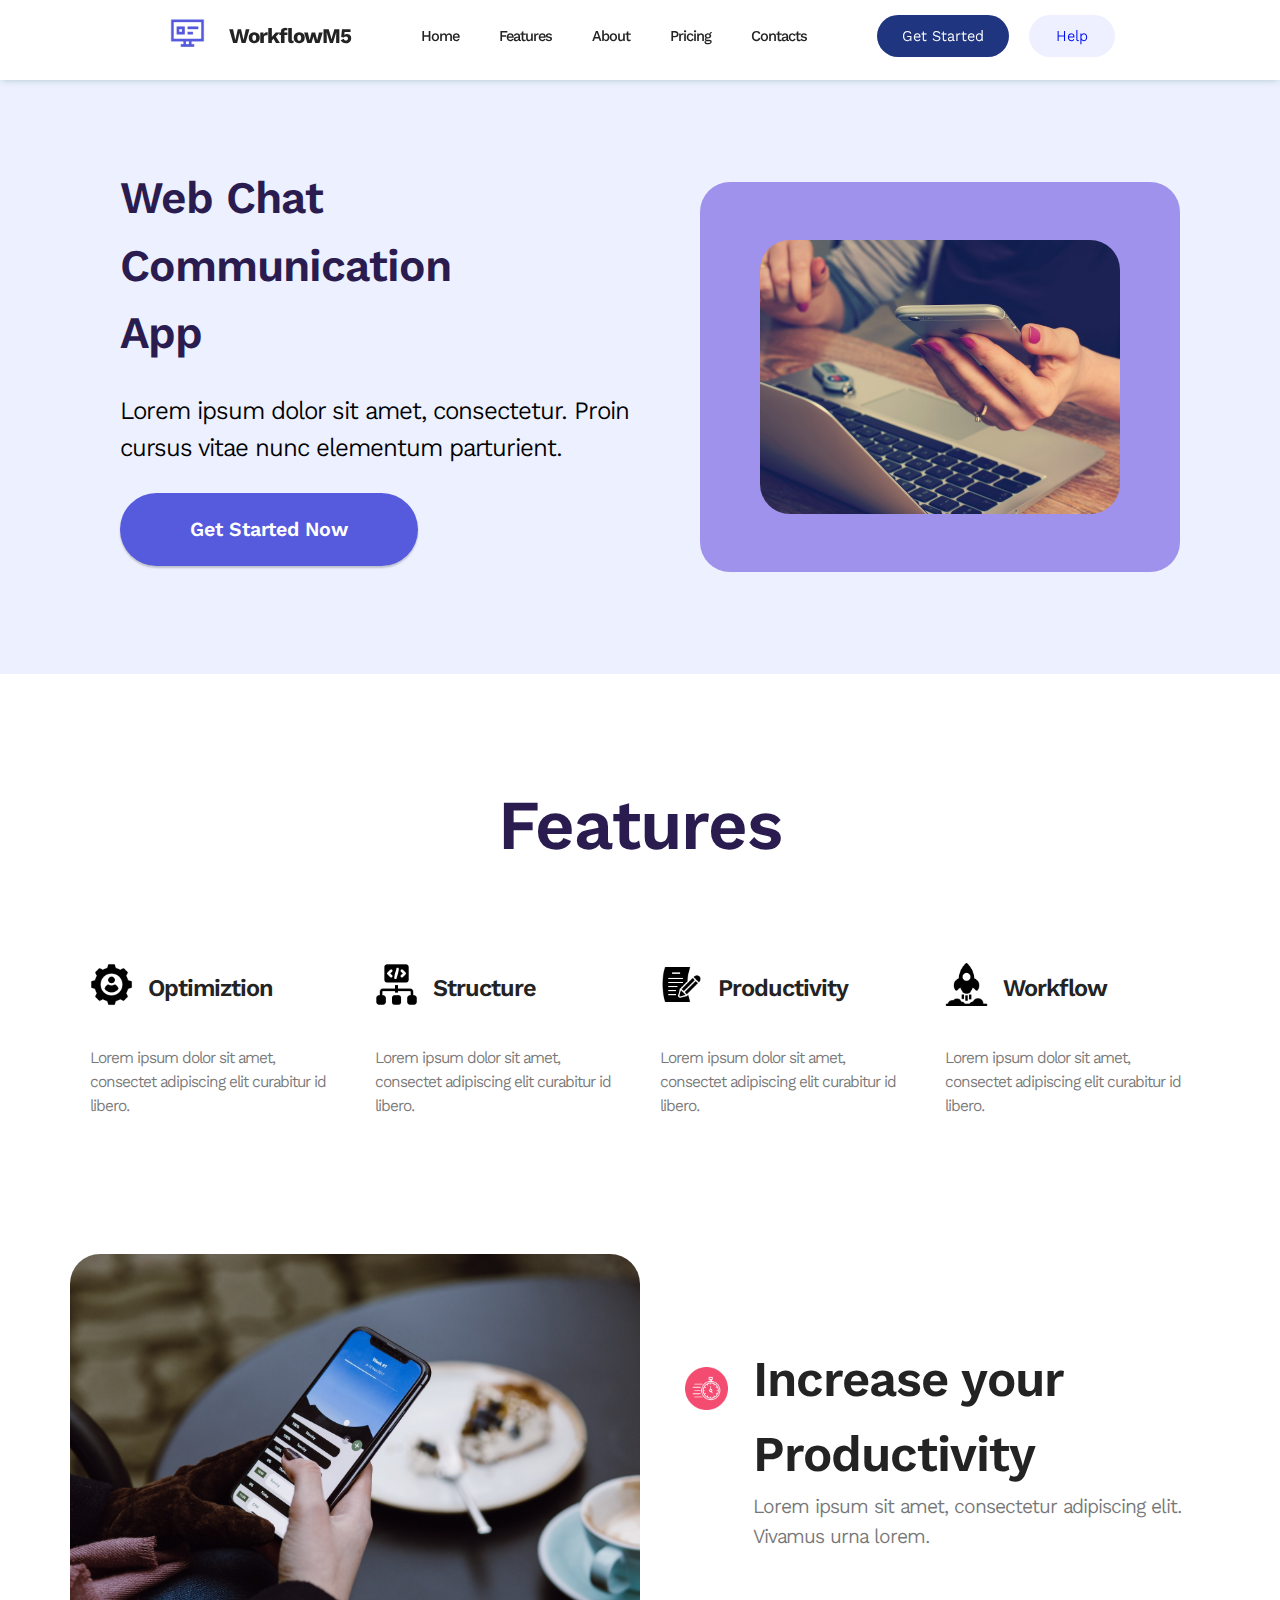
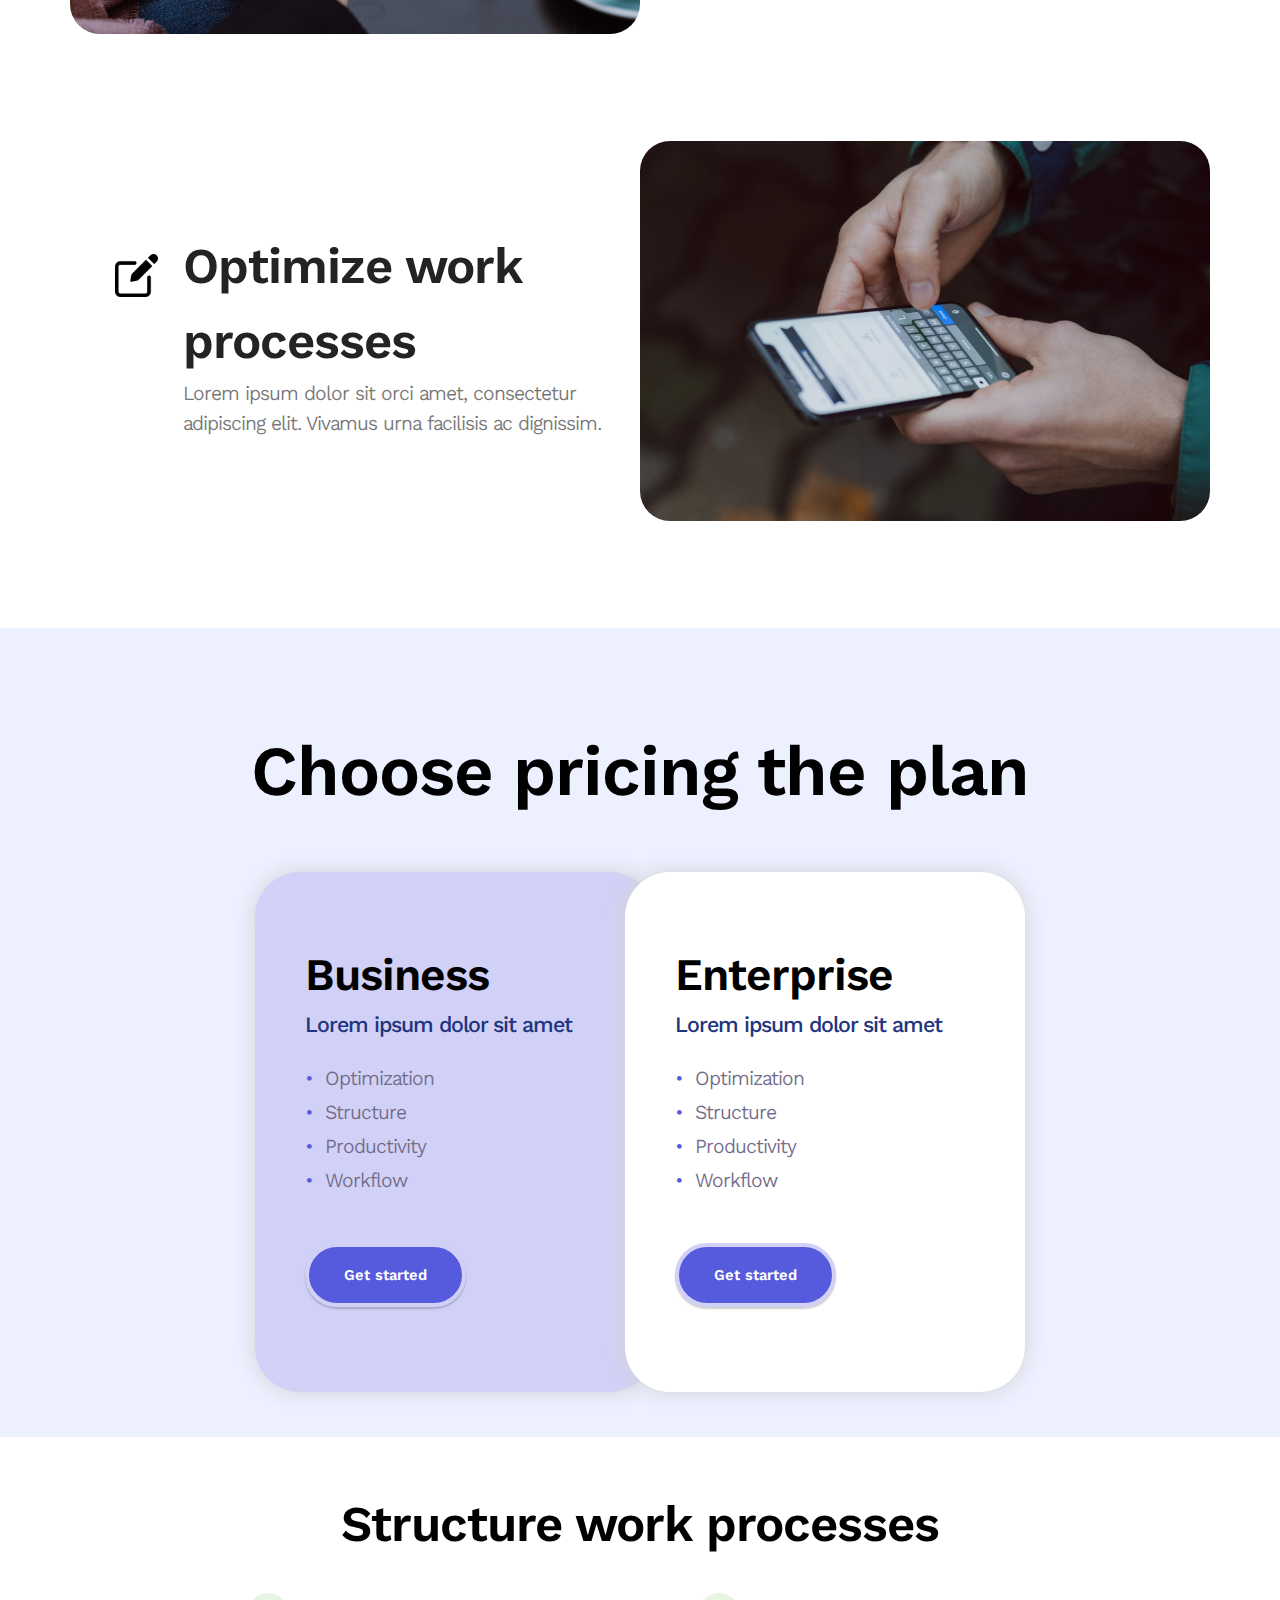
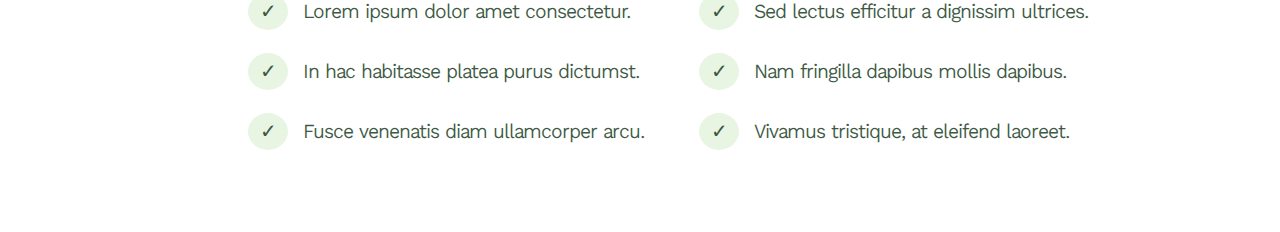
<file: index.html>
<!DOCTYPE html>
<html>
  <head>
    <link rel="stylesheet" type="text/css" href="sitestyle.css" />
    <title>Workflow</title>
    <link rel="preconnect" href="https://fonts.googleapis.com" />
    <link rel="preconnect" href="https://fonts.gstatic.com" crossorigin />
    <link
      href="https://fonts.googleapis.com/css2?family=Kantumruy+Pro:wght@200;300;400;500;600;700&display=swap"
      rel="stylesheet"
    />
  </head>
  <body>
    <header>
      <nav class="flex-container">
        <div class="workflow">
          <a href="#"><img src="logo.png" class="logo" /></a>
          <a href="#"><span>WorkflowM5</span></a>
        </div>

        <ul class="home">
          <li><a href="#">Home</a></li>
          <li><a href="#">Features</a></li>
          <li><a href="#">About</a></li>
          <li><a href="#">Pricing</a></li>
          <li><a href="#">Contacts</a></li>
        </ul>

        <ul class="get-started">
          <li>
            <button class="btn-start"><a href="#">Get Started</a></button>
          </li>
          <li>
            <button class="btn-help"><a href="#">Help</a></button>
          </li>
        </ul>
      </nav>
    </header>

    <main class="main">
      <section class="blue">
        <div class="webchat-content">
          <div class="webchat-text">
            <h1>Web Chat<br />Communication<br />App</h1>
            <p>
              Lorem ipsum dolor sit amet, consectetur. Proin cursus vitae nunc
              elementum parturient.
            </p>
            <button class="btn"><a href="#">Get Started Now</a></button>
          </div>

          <div class="web-img">
            <div class="img-border">
              <img src="image1.jpeg" class="first-img" />
            </div>
          </div>
        </div>
      </section>

      <section>
        <div class="white">
          <div class="features">
            <h1>Features</h1>
            <div class="features-content">
              <div class="features-content-box">
                <div class="feature-logo-name">
                  <span><img src="user-profile.png" class="logo" /></span>
                  <h3>Optimiztion</h3>
                </div>
                <p>
                  Lorem ipsum dolor sit amet, consectet adipiscing elit
                  curabitur id libero.
                </p>
              </div>
              <div class="features-content-box">
                <div class="feature-logo-name">
                  <span><img src="coding.png" class="logo" /></span>
                  <h3>Structure</h3>
                </div>
                <p>
                  Lorem ipsum dolor sit amet, consectet adipiscing elit
                  curabitur id libero.
                </p>
              </div>
              <div class="features-content-box">
                <div class="feature-logo-name">
                  <span><img src="notes.png" class="logo" /></span>
                  <h3>Productivity</h3>
                </div>
                <p>
                  Lorem ipsum dolor sit amet, consectet adipiscing elit
                  curabitur id libero.
                </p>
              </div>
              <div class="features-content-box">
                <div class="feature-logo-name">
                  <span><img src="rocket.png" class="logo" /></span>
                  <h3>Workflow</h3>
                </div>
                <p>
                  Lorem ipsum dolor sit amet, consectet adipiscing elit
                  curabitur id libero.
                </p>
              </div>
            </div>
          </div>
        </div>
      </section>

      <section>
        
          <div class="increase-content">
            <div class="increase-content-img">
              <img src="image2.jpg" class="second-image" />
            </div>

            <div class="increase-content-text">
              <div class="increase-icon">
                <span><img src="fast-time.png" class="logo" /></span>  
              </div>
              <div>
                <h1>Increase your<br />Productivity</h1>
              
              <p>
                Lorem ipsum sit amet, consectetur adipiscing elit. Vivamus urna
                lorem.
              </p>
            </div>
          </div>
       </div>
      </section>







      <section>
<div class="increase-content">
          <div class="increase-content-text">
            <div class="increase-icon">
              <span><img src="edit.png" class="logo" /></span>  
            </div>
            <div>
              <h1>Optimize work<br/>processes</h1>
            
            <p>
              Lorem ipsum dolor sit orci amet, consectetur adipiscing elit. 
              Vivamus urna facilisis ac dignissim.
            </p>
          </div>
        </div> 

        
          <div class="increase-content-img">
            <img src="image3.jpg" class="second-image" />
          </div>
     </div>
    </section>

    <section>
      <div class="blue">
        <div class="pricing-plan">
        <div>
        <h1>Choose pricing the plan</h1>
        </div>

        <div class="plan-cards">
          <div class="plan-card card1">
            <div class="plan-card-header">
            <h2>Business</h2>
            <p>Lorem ipsum dolor sit amet </p>
          </div>
            <ul>
              <li>Optimization</li>
              <li>Structure</li>
               <li>Productivity</li>
               <li>Workflow</li>
            </ul>

          <div> 
            <button class="plan-card-btn"><a href="#">Get started</a></button>
          </div>
        </div>
          <div class="plan-card card2">
            <div class="plan-card-header">
            <h2>Enterprise</h2>
            <p>Lorem ipsum dolor sit amet </p>
          </div>
            <ul>
              <li>Optimization</li>
              <li>Structure</li>
               <li>Productivity</li>
               <li>Workflow</li>
            </ul>
            <div>
            <button class="plan-card-btn"><a href="#">Get started</a></button>
          </div>
        </div>
        </div>
      </div>
        </div>
      </div>
    </section>

<section>
<div class="white-class">
  <h1>Structure work processes</h1>
  <div class="mylists">
  <div class="list">
  <ul>
  <li>Lorem ipsum dolor amet consectetur.</li>
  <li>In hac habitasse platea purus dictumst.</li>
  <li>Fusce venenatis diam ullamcorper arcu.</li>
  </ul>
</div>
<div class="list">
  <ul>
  <li>Sed lectus efficitur a dignissim ultrices.</li>
  <li>Nam fringilla dapibus mollis dapibus.</li>
  <li>Vivamus tristique, at eleifend laoreet.</li> 
</ul>
</div>
</div>
</div>
</section>











    </main>
  </body>
</html>
</file>
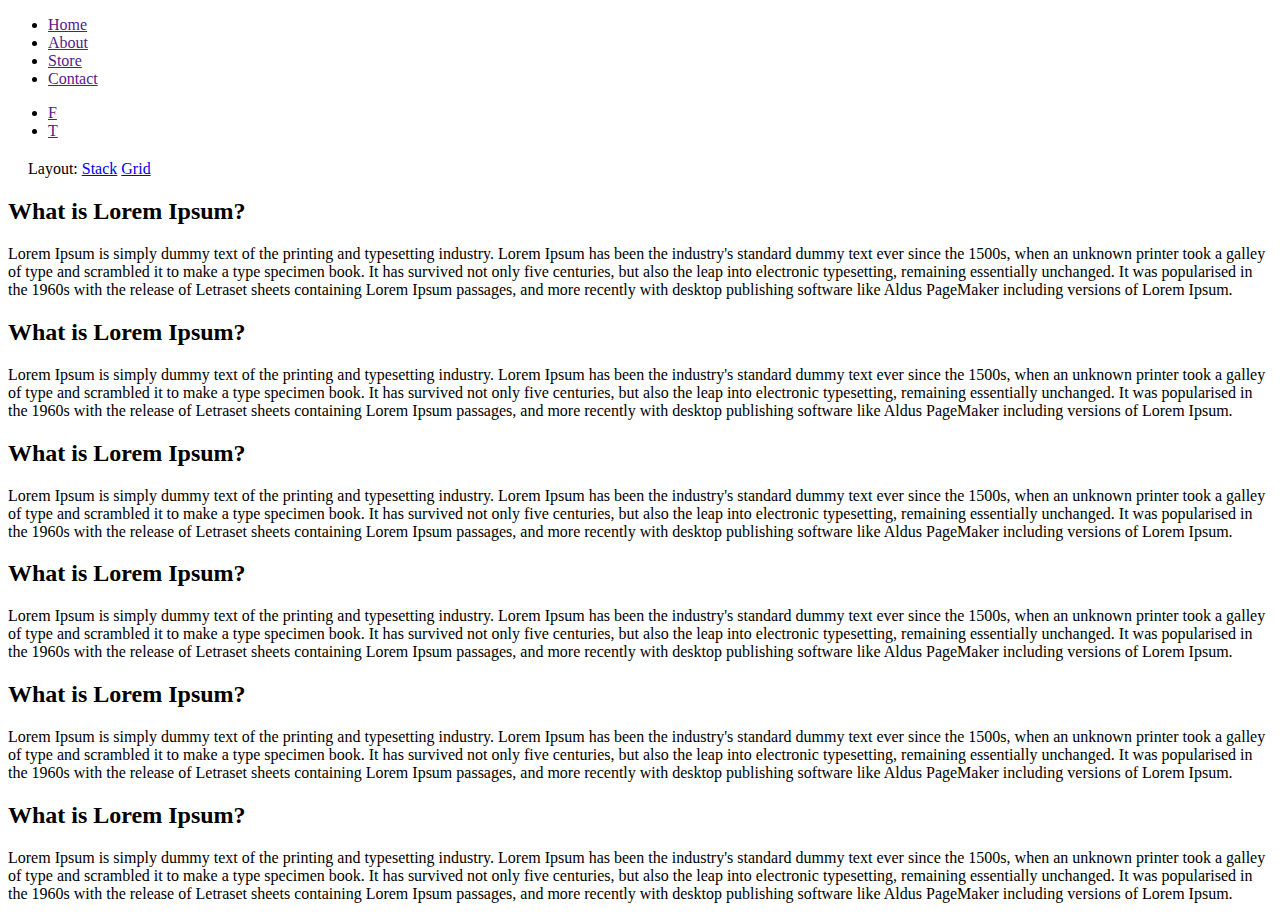
<file: flex.html>
<!DOCTYPE html>
<html>
<head>
<title>Flex</title>
<link rel="stylesheet" type="text/css" href="styles.css">
</head>
<body>
<div class="wrapper">
  <nav>
     <ul>
       <li><a href="">Home</a></li>
       <li><a href="">About</a></li>
       <li><a href="">Store</a></li>
       <li><a href="">Contact</a></li>
     </ul>

    <ul class="social">
      <li><a href="" class="fb">F</a></li>
      <li><a href="" class="tw">T</a></li>
    </ul>
  </nav>

  <div style="margin:20px;">
    <span>Layout: </span>
    <a href="#" class="stack">Stack</a>
    <a href="#" class="grid">Grid</a>
    </div>
  <section id="blocks">
    <article>
      <h2>What is Lorem Ipsum?</h2>
      <p>
        Lorem Ipsum is simply dummy text of the printing and typesetting industry. Lorem Ipsum has been the industry's standard dummy text ever since the 1500s, when an unknown printer took a galley of type and scrambled it to make a type specimen book. It has survived not only five centuries, but also the leap into electronic typesetting, remaining essentially unchanged. It was popularised in the 1960s with the release of Letraset sheets containing Lorem Ipsum passages, and more recently with desktop publishing software like Aldus PageMaker including versions of Lorem Ipsum.
      </p>
    </article>
    <article>
      <h2>What is Lorem Ipsum?</h2>
      <p>
        Lorem Ipsum is simply dummy text of the printing and typesetting industry. Lorem Ipsum has been the industry's standard dummy text ever since the 1500s, when an unknown printer took a galley of type and scrambled it to make a type specimen book. It has survived not only five centuries, but also the leap into electronic typesetting, remaining essentially unchanged. It was popularised in the 1960s with the release of Letraset sheets containing Lorem Ipsum passages, and more recently with desktop publishing software like Aldus PageMaker including versions of Lorem Ipsum.
      </p>
      </article>
      <article>
        <h2>What is Lorem Ipsum?</h2>
        <p>
          Lorem Ipsum is simply dummy text of the printing and typesetting industry. Lorem Ipsum has been the industry's standard dummy text ever since the 1500s, when an unknown printer took a galley of type and scrambled it to make a type specimen book. It has survived not only five centuries, but also the leap into electronic typesetting, remaining essentially unchanged. It was popularised in the 1960s with the release of Letraset sheets containing Lorem Ipsum passages, and more recently with desktop publishing software like Aldus PageMaker including versions of Lorem Ipsum.
        </p>
        </article>
        <article>
          <h2>What is Lorem Ipsum?</h2>
          <p>
            Lorem Ipsum is simply dummy text of the printing and typesetting industry. Lorem Ipsum has been the industry's standard dummy text ever since the 1500s, when an unknown printer took a galley of type and scrambled it to make a type specimen book. It has survived not only five centuries, but also the leap into electronic typesetting, remaining essentially unchanged. It was popularised in the 1960s with the release of Letraset sheets containing Lorem Ipsum passages, and more recently with desktop publishing software like Aldus PageMaker including versions of Lorem Ipsum.
          </p>
          </article>
          <article>
            <h2>What is Lorem Ipsum?</h2>
            <p>
              Lorem Ipsum is simply dummy text of the printing and typesetting industry. Lorem Ipsum has been the industry's standard dummy text ever since the 1500s, when an unknown printer took a galley of type and scrambled it to make a type specimen book. It has survived not only five centuries, but also the leap into electronic typesetting, remaining essentially unchanged. It was popularised in the 1960s with the release of Letraset sheets containing Lorem Ipsum passages, and more recently with desktop publishing software like Aldus PageMaker including versions of Lorem Ipsum.
            </p>
</article>
<article>
  <h2>What is Lorem Ipsum?</h2>
  <p>
    Lorem Ipsum is simply dummy text of the printing and typesetting industry. Lorem Ipsum has been the industry's standard dummy text ever since the 1500s, when an unknown printer took a galley of type and scrambled it to make a type specimen book. It has survived not only five centuries, but also the leap into electronic typesetting, remaining essentially unchanged. It was popularised in the 1960s with the release of Letraset sheets containing Lorem Ipsum passages, and more recently with desktop publishing software like Aldus PageMaker including versions of Lorem Ipsum.
  </p>
</article>
  </section>

</div>

<script>
 $("a.stack").on("click", function(){
  $("article").addClass("stack");
 });

 $("a.grid").on("click", function(){
  $("article").removeClass("stack");
 });
</script>






</body>
</html>
</file>
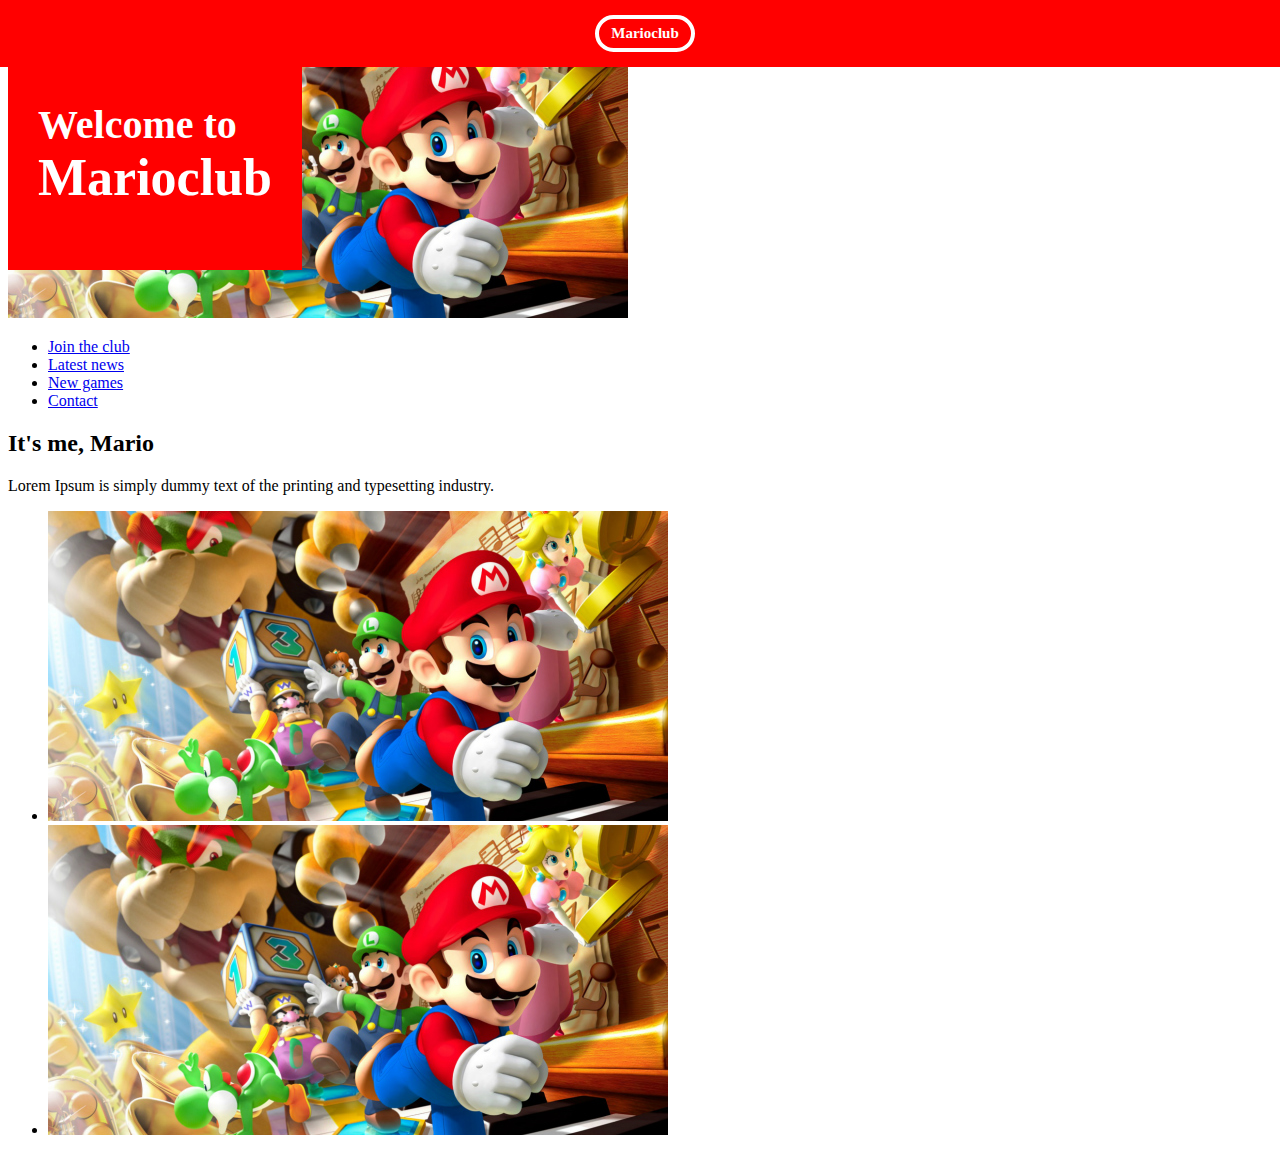
<file: mariooo.html>
<!DOCTYPE html>
<html>
    <head>
      <link rel="stylesheet" href="styles.css">
        <title>Mario</title>
    </head>
<body>

<header>
    <h1>Marioclub</h1>
</header>
<section class="banner">
    <img src="mario.jpg">
    <div class="welcome">
      <h2>Welcome to <br><span>Marioclub</span></h2>
    </div>
</section>

<nav class="main-nav">
  <ul>
    <li><a href="#" class="join">Join the club</a></li>
    <li><a href="#">Latest news</a></li>
    <li><a href="#">New games</a></li>
    <li><a href="#">Contact</a></li>
  </ul>
</nav>

<main>
  <article>
    <h2>It's me, Mario</h2>
    <p>Lorem Ipsum is simply dummy text of the printing and typesetting industry.</p>
  </article>
  
  <ul class="images">
    <li><img src="mario.jpg"></li>
    <li><img src="mario.jpg"></li>
  </ul>
</main>

    


</body>
</html>
</file>
<file: sitestyle.css>
body{
    width:100%;
    margin:0 auto;
    font-style: normal;
    line-height: 1.5;
    font-weight: 400;
    position: relative;
    letter-spacing: -1px;
}

*{
    box-sizing: border-box;
    font-family: 'Kantumruy Pro';
}

nav a{
    text-decoration: none;
    padding: 10px;
    color:#232323;
    text-align: center;
    
}
header{
       position: fixed;
       z-index: 1;
       background-color: white;
       height: 80px;
       width: 100%;
       box-shadow: 0px 2px 7px -2px #AFC6CE;
       top:0;
}
.logo{
    width: 43px;
    padding: 0;
}

.flex-container{
   display: flex;
   justify-content: center;
   flex-wrap: nowrap;
}
nav ul{
   list-style-type: none;
  
   
}

.workflow{
    display: flex;
    font-size: 21px;
    align-items: center;
    font-weight: 900;
}
.home{
    display:flex;
    font-size: 15px;
    font-weight: 500;
    justify-content: center;
    align-items: center;
   
}
.home li{
    padding: 10px;
}
.get-started{
  display: flex;
  margin:0;
  align-items: center;
}
.btn-start {
    border-radius: 28px;
    font-size: 15px;
    background: #1f357f;
    padding: 12px 15px 12px 15px;
    border: none;
    margin:10px;
  }
  .btn-start a{
     color: white;
     text-decoration: none;
     font-family: 'Kantumruy Pro', sans-serif;
  }
  .btn-start:hover{
    transform: scale(1.1);
  }
  .btn-help {
    border-radius: 28px;
    font-size: 15px;
    background: #eff0ff;
    padding: 12px 17px 12px 17px;
    border: none;
    margin:10px;
  }

  .btn-help a{
    text-decoration: none;
    color: #000fef;
    font-family: 'Kantumruy Pro', sans-serif;
  }
  .btn-help:hover{
    transform: scale(1.1);
}
.blue{
    background-color:#ECF0FF;
    padding: 45px 80px;
    justify-content: center; /* Horizontally center */
    align-items: center
 
}
.webchat-content{
    display: flex;
}
.webchat-text h1{
    font-size: 45px;
    font-weight:600;
    color:#2b1c50;
    margin: 0;
}
.webchat-text{
    padding:40px;
    height: 20%;
}
.blue p{
    font-size: 25px;
}

.first-img{
    width:75%;
    border-radius: 30px;
}

.web-img{
    display: flex;
    padding: auto;
    justify-content: center; /* Horizontally center */
    align-items: center;
}
.img-border{
    width: 480px;
    height: 390px;
    background-color: #9F92EC;
    border-radius: 30px;
    margin: 57px 20px;
    display: flex;
    justify-content: center;
    align-items: center;
}
.main{
    margin-top: 80px;
}
.btn{
    border-radius: 100px;
    font-size: 20px;
    background: #565add;
    padding: 25px 70px 25px 70px;
    border: 0;
    box-shadow: 0 2px 2px 0 rgba(0, 0, 0, 0.2);
  }
  
  .btn a{
    color:white;
    text-decoration: none;
    font-weight: 600;
    font-family: 'Kantumruy Pro', sans-serif;
  }
  .btn:hover{
    transform: scale(1.1);
    box-shadow: 0 2px 15px 0 rgba(0, 0, 0, 0.2);
  }
  .features h1{
    font-size: 70px;
    font-weight: 600;
    color:#2b1c50;
  }
  .features{
    margin: 100px 70px;
    text-align: center;
  }

  .features-content{
    display: flex;
    justify-content: center;
  }

  .features h3{
    font-size: 24px;
    margin-left:15px;
    font-weight: 600;
    color: #232323;
  }

  .features p{
  text-align: left;
  }

  .features-content-box{
   padding: 20px;
  }
  
  .features-content-box p{
  color:rgb(119, 119, 119);
  }
  .feature-logo-name{
    display: flex;
    justify-content: left;
    align-items: center;
  }

  .increase-content{
    margin: 100px 70px;
    display: flex;
  }

  .second-image{
    width: 100%;
    border-radius: 30px;
  }

  .increase-content-text{
    width: 50%;
    padding: 20px;
    display: flex;
    justify-content: center;
    height: 50%;
    margin: auto 0;
    
  }
  .increase-content-img{
    width: 50%;
  }

  .increase-content h1{
    font-size: 50px;
    font-weight: 600;
    margin:0;
    color: #232323;
  }

  .increase-content p{
    margin: 0;
    font-size: 20px;
    color:rgb(119, 119, 119);
  }

 
  .increase-icon{
    padding:25px;
  }

.pricing-plan h1{
    font-size: 70px;
    font-weight: 600;
    text-align: center;
}

  .plan-cards{
    display: flex;
    justify-content: center;
  }

  .plan-card{
    border-radius: 45px;
    width: 400px;
    height: 520px;
    box-shadow: 0 0 20px 0 lightgray;
    padding: 50px;
    text-align: left;
  }

  .plan-card p{
    font-size: 22px;
    font-weight: 500;
    color:#1f357f;
    margin:0;
  }
 .plan-card h2{
    margin:0;
    font-size:45px;
    font-weight: 600;
    margin: 0;
    
 }
  .card1{
     background-color: #d1d1f7;
     position: relative;
     left:15px;
  }

  .card2{
 background-color:white;
 position: relative;
 right:15px;
  }

  .plan-cards ul{
    color: #726c89;
    list-style: none;
    font-size: 20px;
    line-height: 1.7;
  }
  
  .plan-cards li::before{
    content:"•";
    color:#565add;
    display: inline-block; 
    width: 1em;
    margin-left: -2em
}

.plan-card-btn{
    background: #565add;
    border-radius: 45px;
    border: 4px solid #d1d1f7;
    padding: 19px 35px 19px 35px;
    box-shadow: 0 2px 2px 0 rgba(0, 0, 0, 0.2);
    margin: 25px 0;
}

.plan-card-btn a{
    text-decoration: none;
    color: white;
    font-weight: 600;
    font-size: 15px;
}

.plan-card-btn:hover{
    transform: scale(1.05);
    box-shadow: 0 2px 15px 0 rgba(0, 0, 0, 0.2);
}


.plan-card-header{
    margin-top:20px;
}

.mylists{
    display: flex;
    justify-content: center;
    font-size: 20px;
}

.white-class h1{
    text-align: center;
    font-size: 50px;
    font-weight: 600;
    margin:0;
}

.mylists li{
    line-height: 3;
    font-weight: 400;
    color:#3d5943;
    list-style: none;
}

.white-class{
    margin: 50px 80px;
}

.mylists li::before{
    content: "✓";
    background-color: rgb(232, 245, 227);
    border-radius:50%;
    padding:7px 12px;
    margin: 15px;
}
</file>
<file: styles.css>
header{
    background-color: red;
    padding: 5px;
    text-align:center;
    position:fixed;
    z-index: 1;
    width: 100%;
    top: 0;
    left: 0;
}
header h1{
    color: white;
    border:4px solid white;
    padding:6px 12px;
    display:inline-block;
    font-size:15px;
    border-radius: 20px;
} 
.banner{
    position:relative;
}
.banner img{
    max-width: 100%;
}
.banner .welcome{
    background-color: red;
    color: white;
    position: absolute;
    padding: 30px;
    left:0;
    top:30px;
} 
.banner h2{ 
    font-size:40px;
} 
.banner h2 span{
    font-size: 1.3em;
}
</file>
